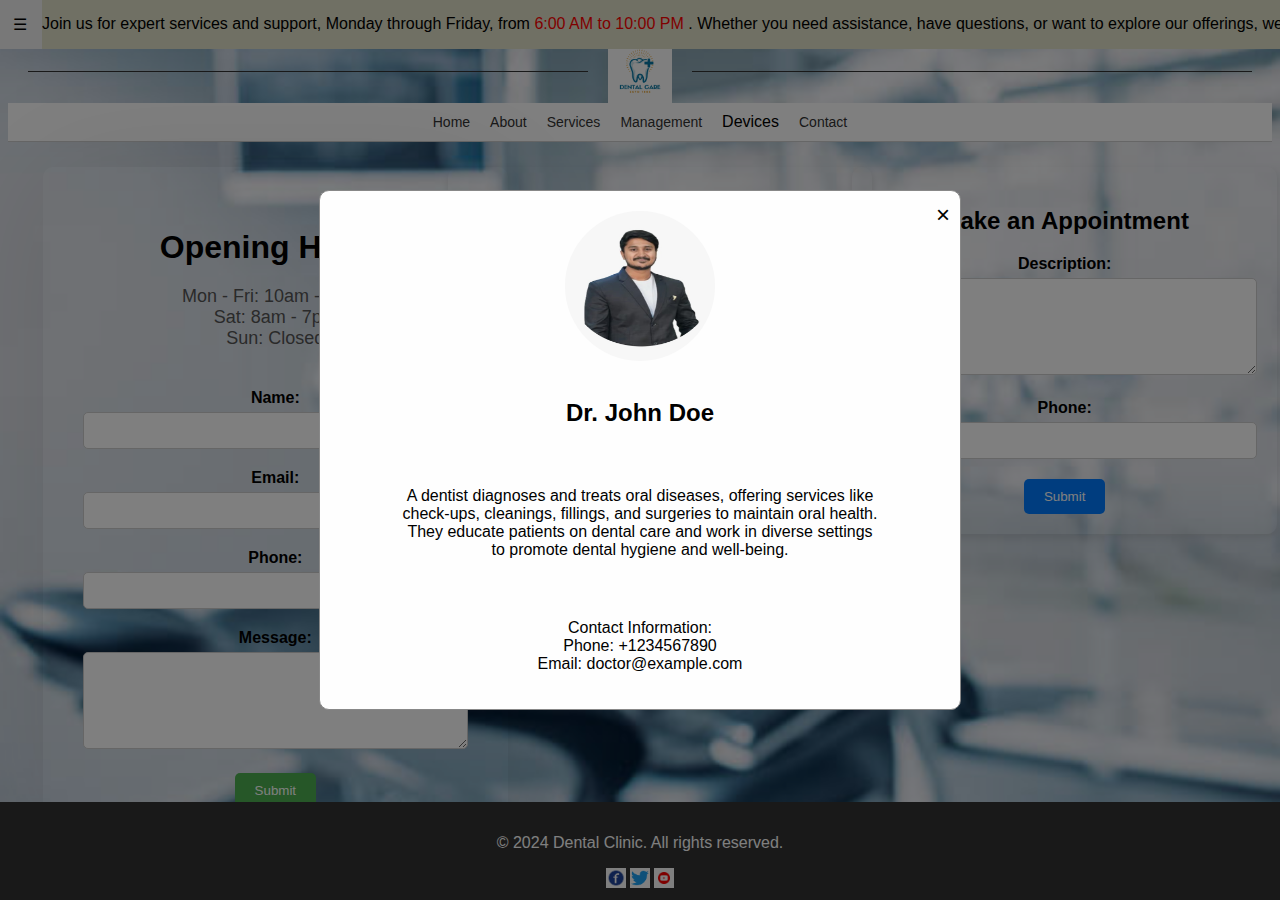
<file: Dental Clinic/index.html>
<!DOCTYPE html>
<html lang="en">

<head>
    <meta charset="UTF-8">
    <meta name="viewport" content="width=device-width, initial-scale=1.0">
    <title>test</title>
    <link rel="stylesheet" href="styles.css">
</head>
<style>
    .hours-section {
        background-color: transparent;
        border-radius: 10px;
        box-shadow: 0 4px 130px rgba(0, 0, 0, 0.1);
        padding: 40px;
        max-width: 500px;
        width: 100%;
        text-align: center;
    }

    .hours-section h1 {
        margin-bottom: 20px;
    }

    .hours-section p {
        margin-bottom: 40px;
        font-size: 18px;
        color: #555;
    }

    .contact-form {
        display: flex;
        flex-direction: column;
        align-items: center;
    }

    .form-group {
        margin-bottom: 20px;
        width: 100%;
    }

    .form-group label {
        display: block;
        margin-bottom: 5px;
        font-weight: bold;
    }

    .form-group input,
    .form-group textarea {
        width: 100%;
        padding: 10px;
        border-radius: 5px;
        border: 1px solid #ccc;
        box-sizing: border-box;
    }

    .submit-button {
        padding: 10px 20px;
        border: none;
        border-radius: 5px;
        background-color: #4CAF50;
        color: white;
        cursor: pointer;
    }

    .submit-button:hover {
        background-color: #45a049;
    }

    .search-box {
        background-color: #fff;
        border-radius: 10px;
        box-shadow: 0 4px 8px rgba(0, 0, 0, 0.1);
        padding: 20px;
        max-width: 500px;
        width: 100%;
        text-align: center;
        margin: 20px auto;
    }

    .search-box h2 {
        margin-bottom: 20px;
    }

    .search-box form {
        display: flex;
        flex-direction: column;
        align-items: center;
    }

    .search-box .form-group {
        margin-bottom: 20px;
        width: 100%;
    }

    .search-box .form-group label {
        display: block;
        margin-bottom: 5px;
        font-weight: bold;
    }

    .search-box .form-group input,
    .search-box .form-group select {
        width: 100%;
        padding: 10px;
        border-radius: 5px;
        border: 1px solid #ccc;
        box-sizing: border-box;
    }

    .search-box .submit-button {
        padding: 10px 20px;
        border: none;
        border-radius: 5px;
        background-color: #4CAF50;
        color: white;
        cursor: pointer;
        transition: background-color 0.3s ease;
    }

    .search-box .submit-button:hover {
        background-color: #45a049;
    }

    .appointment-form {
        background-color: #fff;
        border-radius: 10px;
        box-shadow: 0 4px 8px rgba(0, 0, 0, 0.1);
        padding: 20px;
        max-width: 500px;
        width: 100%;
        text-align: center;
    }

    .appointment-form h2 {
        margin-bottom: 20px;
    }

    .appointment-form form {
        display: flex;
        flex-direction: column;
        align-items: center;
    }

    .appointment-form .form-group {
        margin-bottom: 20px;
        width: 100%;
    }

    .appointment-form .form-group label {
        display: block;
        margin-bottom: 5px;
        font-weight: bold;
    }

    .appointment-form .form-group input,
    .appointment-form .form-group textarea {
        width: 100%;
        padding: 10px;
        border-radius: 5px;
        border: 1px solid #ccc;
        box-sizing: border-box;
    }

    .appointment-form .submit-button {
        padding: 10px 20px;
        border: none;
        border-radius: 5px;
        background-color: #007bff;
        color: white;
        cursor: pointer;
        transition: background-color 0.3s ease;
    }

    .appointment-form .submit-button:hover {
        background-color: #0056b3;
    }

    .row {
        display: flex;
        flex-wrap: wrap;
        justify-content: space-around;
        margin: 20px 0;
    }

    .column {
        flex: 0 0 calc(33.33% - 20px);
        margin: 0 10px;
    }

    section {
        background-color: rgba(255, 255, 255, 0.5);
        padding: 20px;
        border-radius: 10px;
    }

    .modal {
        display: none;
        position: fixed;
        z-index: 1000;
        left: 0;
        top: 0;
        width: 100%;
        height: 100%;
        background-color: rgba(0, 0, 0, 0.5);
        overflow: auto;
        justify-content: center;
        align-items: center;
        display: flex;
    }

    .modal-content {
        background-color: #fefefe;
        margin: 15% auto;
        padding: 20px;
        border: 1px solid #888;
        width: 80%;
        max-width: 600px;
        border-radius: 10px;
        position: relative;
    }

    .close {
        position: absolute;
        top: 10px;
        right: 10px;
        font-size: 24px;
        cursor: pointer;
    }

    .doctor-profile {
        text-align: center;
    }

    .doctor-profile img {
        width: 150px;
        height: 150px;
        border-radius: 50%;
        margin-bottom: 15px;
    }

    @media (max-width: 768px) {
        .column {
            flex: 0 0 calc(100% - 20px);
            margin: 0 10px 20px;
        }
    }


    /* @media (max-width: 768px) {

        .hours-section,
        .search-box {
            max-width: 100%;
            margin-right: 0;
            margin-bottom: 20px;
        }

        main {
            display: flex;
            flex-direction: column;
            align-items: center;
        }
    } */
</style>

<body>
    <nav>
        <div class="top-bar" style="margin: -9px;">
            <div class="icon" onclick="toggleContent()" style="margin-right: 15px; margin-left: 14px;">☰</div>
            <div class="marquee-container" id="content" style="padding: 0px">
                <div class="marquee">
                    <p>Join us for expert services and support, Monday through Friday, from <span style="color: red;">
                            6:00
                            AM
                            to 10:00 PM </span>. Whether you need assistance, have questions, or want to explore our
                        offerings,
                        we're here to help. <span style="color: red;">Please note that we are closed on Sundays to give
                            our
                            team
                            a well-deserved rest.</span>.
                    </p>
                </div>
            </div>
        </div>
        <div>
            <div class="logo-container">
                <div class="line"></div>
                <img src="logo.png" alt="Logo" class="logo" width="5%" height="5%" onclick="toggleAppointmentForm()">
                <!-- Replace "logo.png" with the path to your logo -->
                <div class="line"></div>
            </div>
            <div class="bottom-bar">
                <div class="nav-links">
                    <label><a href="index.html">Home</a></label>
                    <label><a href="about.html">About</a></label>
                    <div class="dropdown">
                        <label><a href="#services">Services</a></label>
                        <div class="dropdown-content">
                            <a href="#cleaning">Dental Cleaning</a>
                            <a href="#whitening">Teeth Whitening</a>
                            <a href="#extraction">Tooth Extraction</a>
                        </div>
                    </div>
                    <div class="dropdown">
                        <label><a href="#management">Management</a></label>
                        <div class="dropdown-content">
                            <a href="#" onclick="openModal()">Team Members</a>
                        </div>
                    </div>
                    <div class="dropdown">
                        <div class="icon">Devices</div>
                        <div class="dropdown-content">
                            <a href="#">X-ray Machines</a>
                            <a href="#">Dental Chairs</a>
                            <a href="#">Sterilization Equipment</a>
                        </div>
                    </div>
                    <label><a href="contact.html">Contact</a></label>
                </div>
            </div>
        </div>
    </nav>
    <main>
        <div class="row" style="margin: 0; padding: 25px;">
            <div class="column">
                <section class="hours-section" style="background-color: transparent;">
                    <h1>Opening Hours</h1>
                    <p>Mon - Fri: 10am - 11pm<br>Sat: 8am - 7pm<br>Sun: Closed</p>
                    <form action="submit_form.php" method="post" class="contact-form">
                        <div class="form-group">
                            <label for="name">Name:</label>
                            <input type="text" id="name" name="name" required>
                        </div>
                        <div class="form-group">
                            <label for="email">Email:</label>
                            <input type="email" id="email" name="email" required>
                        </div>
                        <div class="form-group">
                            <label for="phone">Phone:</label>
                            <input type="tel" id="phone" name="phone" required>
                        </div>
                        <div class="form-group">
                            <label for="message">Message:</label>
                            <textarea id="message" name="message" rows="5" required></textarea>
                        </div>
                        <button type="submit" class="submit-button">Submit</button>
                    </form>
                </section>
            </div>
            <div class="column">
                <section class="search-box" style="margin: 0%; background-color: transparent;">
                    <h2>Search Doctor:</h2>
                    <form action="submit_form.php" method="post">
                        <div class="form-group">
                            <label for="appointment-date">Appointment Date:</label>
                            <input type="date" id="appointment-date" name="appointment-date" required>
                        </div>
                        <div class="form-group">
                            <label for="select-service">Select A Service:</label>
                            <select id="select-service" name="select-service" aria-placeholder="Select" required>
                                <option value="as">Dental Cleaning</option>
                                <option value="sa">Teeth Whitening</option>
                                <option value="fd">Tooth Extraction</option>
                            </select>
                        </div>
                        <a type="submit" class="submit-button" href="details.html">Search</a>
                    </form>
                </section>
            </div>
            <div class="column">
                <section class="appointment-form" style="background-color: transparent;">
                    <h2>Make an Appointment</h2>
                    <form action="submit_appointment.php" method="post">
                        <div class="form-group">
                            <label for="description">Description:</label>
                            <textarea id="description" name="description" rows="5" required></textarea>
                        </div>
                        <div class="form-group">
                            <label for="phone">Phone:</label>
                            <input type="tel" id="phone" name="phone" required>
                        </div>
                        <button type="submit" class="submit-button">Submit</button>
                    </form>
                </section>
            </div>
        </div>

    </main>

    <footer>
        <p>&copy; 2024 Dental Clinic. All rights reserved.</p>
        <div class="social">
            <a href="#"><img src="img/facebook.jpg" alt="Facebook" width="20px"></a>
            <a href="#"><img src="img/twitter.png" alt="Twitter" width="20px"></a>
            <a href="#"><img src="img/youtube.png" alt="YouTube" width="20px"></a>
        </div>
    </footer>
    <script>
        function toggleContent() {
            var content = document.getElementById('content');
            if (content.style.display === "none" || content.style.display === "") {
                content.style.display = "block";
            } else {
                content.style.display = "none";
            }
        };


        function openModal() {
            document.getElementById("myModal").style.display = "block";
        };

        function closeModal() {
            document.getElementById("myModal").style.display = "none";
        }

        window.onclick = function (event) {
            var modal = document.getElementById("myModal");
            if (event.target == modal) {
                modal.style.display = "none";
            }
        };

        function toggleAppointmentForm() {
            var appointmentForm = document.querySelector('.appointment-form');
            if (appointmentForm.style.display === "none" || appointmentForm.style.display === "") {
                appointmentForm.style.display = "block";
            } else {
                appointmentForm.style.display = "none";
            }
        };
    </script>
    <div id="myModal" class="modal">
        <div class="modal-content">
            <span class="close" onclick="closeModal()">&times;</span>
            <div class="doctor-profile">
                <img src="0000.png" alt="Doctor Profile" width="60%">
                <h2>Dr. John Doe</h2>
                <p style="margin: 10%;">A dentist diagnoses and treats oral diseases, offering services like check-ups,
                    cleanings, fillings, and surgeries to maintain oral health. They educate patients on dental care and
                    work in diverse settings to promote dental hygiene and well-being.</p>
                <p>Contact Information: <br> Phone: +1234567890 <br> Email: doctor@example.com</p>
            </div>
        </div>
    </div>
</body>

</html>
</file>
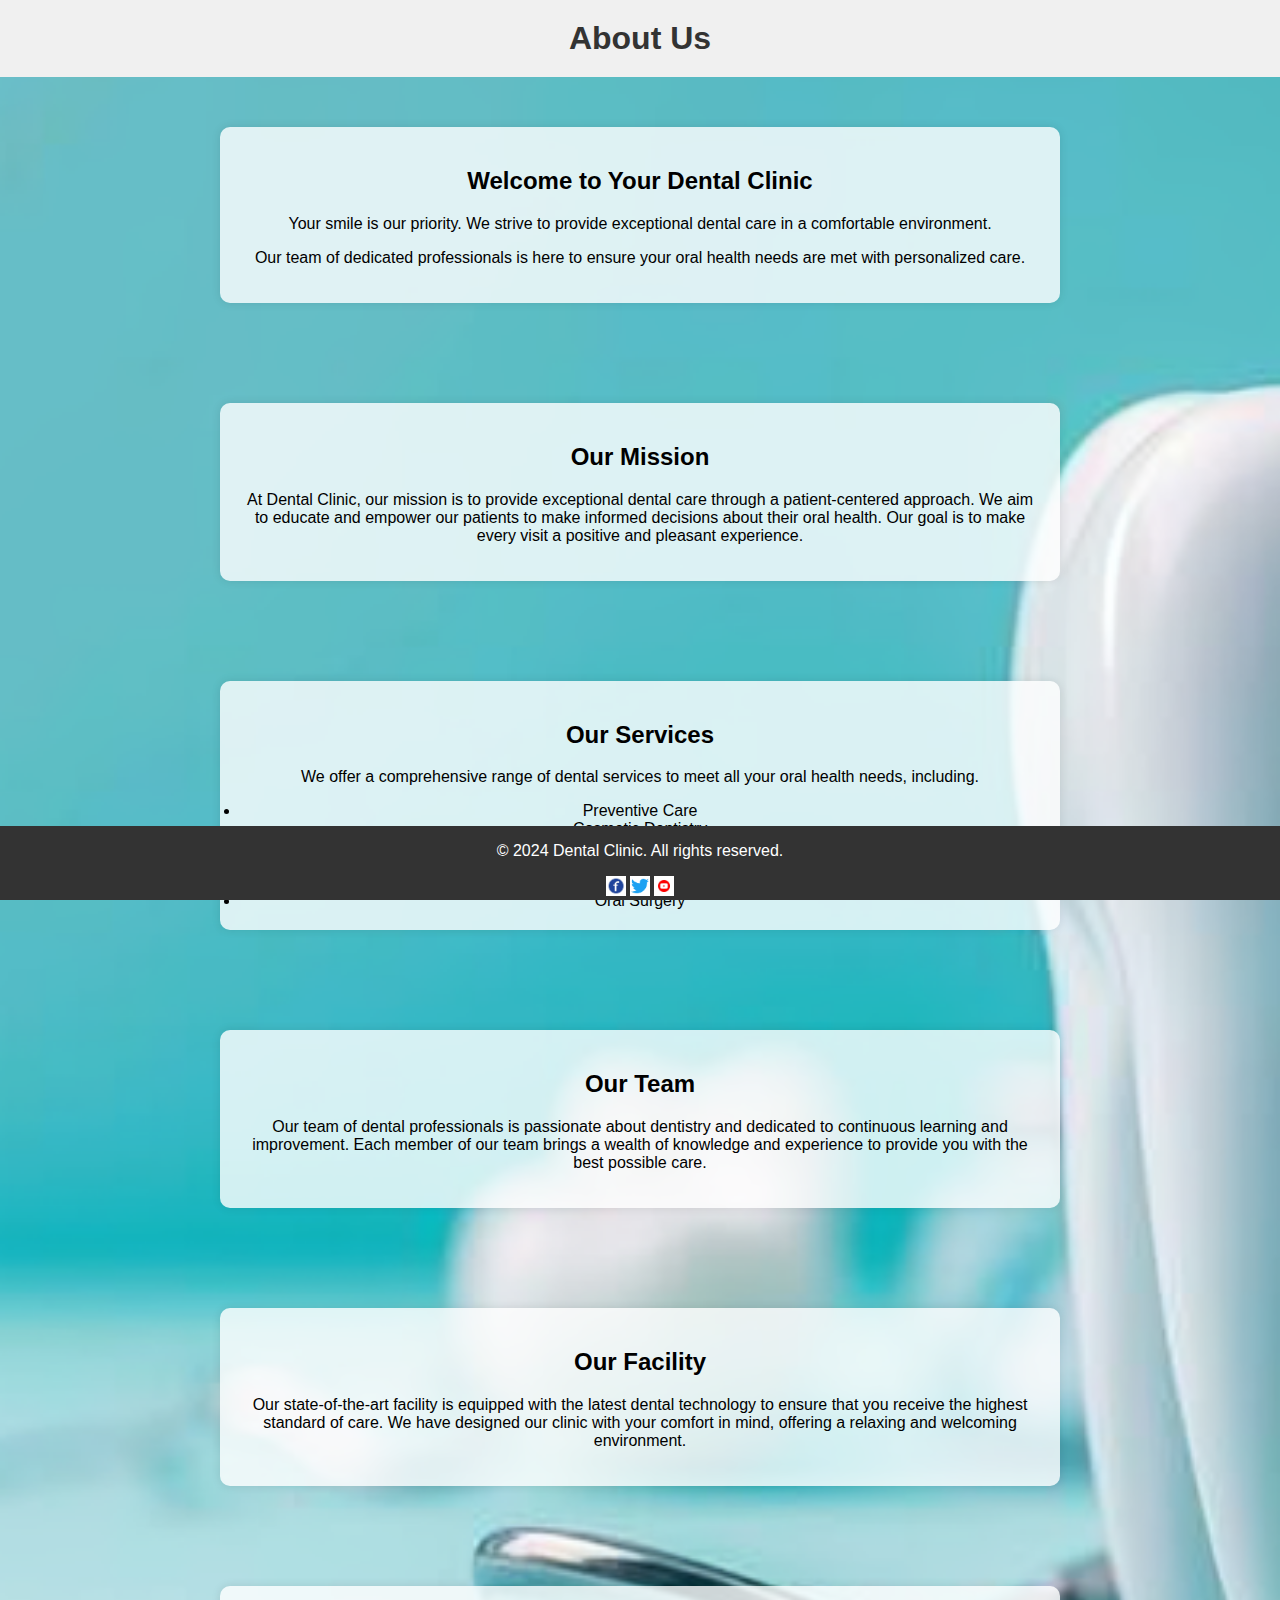
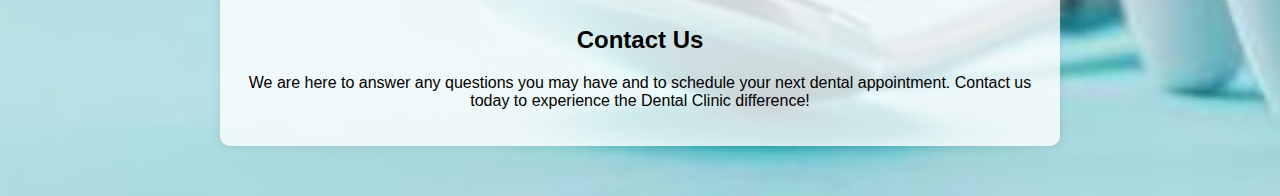
<file: Dental Clinic/about.html>
<!DOCTYPE html>
<html lang="en">

<head>
    <meta charset="UTF-8">
    <meta name="viewport" content="width=device-width, initial-scale=1.0">
    <title>About Us - Your Dental Clinic</title>
    <link rel="stylesheet" href="about.css">
</head>

<body>
    <header>
        <h1>About Us</h1>
    </header>

    <section class="about-section">
        <div class="container">
            <h2>Welcome to Your Dental Clinic</h2>
            <p>Your smile is our priority. We strive to provide exceptional dental care in a comfortable environment.
            </p>
            <p>Our team of dedicated professionals is here to ensure your oral health needs are met with personalized
                care. </p>
        </div>
    </section>

    <section class="mission-section">
        <div class="container">
            <h2>Our Mission</h2>
            <p>At Dental Clinic, our mission is to provide exceptional dental care through a patient-centered approach.
                We aim to educate and empower our patients to make informed decisions about their oral health. Our goal
                is to make every visit a positive and pleasant experience.
            </p>
            <!-- Add more mission statements or details here -->
        </div>
    </section>

    <!-- Add more sections as needed -->

    <section class="mission-section">
        <div class="container">
            <h2>Our Services</h2>
            <p>We offer a comprehensive range of dental services to meet all your oral health needs, including.</p>

            <li> Preventive Care </li>
            <li> Cosmetic Dentistry </li>
            <li> Restorative Treatments</li>
            <li> Orthodontics</li>
            <li> Pediatric Dentistry</li>
            <li>Oral Surgery</li>
            <!-- Add more mission statements or details here -->
        </div>
    </section>

    <section class="mission-section">
        <div class="container">
            <h2>Our Team</h2>
            <p>Our team of dental professionals is passionate about dentistry and dedicated to continuous learning and improvement. Each member of our team brings a wealth of knowledge and experience to provide you with the best possible care.
            </p>
            <!-- Add more mission statements or details here -->
        </div>
    </section>

    <section class="mission-section">
        <div class="container">
            <h2>Our Facility</h2>
            <p>Our state-of-the-art facility is equipped with the latest dental technology to ensure that you receive the highest standard of care. We have designed our clinic with your comfort in mind, offering a relaxing and welcoming environment.
            </p>
            <!-- Add more mission statements or details here -->
        </div>
    </section>
    <section class="mission-section">
        <div class="container">
            <h2>Contact Us</h2>
            <p>We are here to answer any questions you may have and to schedule your next dental appointment. Contact us today to experience the Dental Clinic difference!
            </p>
            <!-- Add more mission statements or details here -->
        </div>
    </section>
    <footer>
        <p>&copy; 2024 Dental Clinic. All rights reserved.</p>
        <div class="social">
            <a href="#"><img src="img/facebook.jpg" alt="Facebook" width="20px"></a>
            <a href="#"><img src="img/twitter.png" alt="Twitter" width="20px"></a>
            <a href="#"><img src="img/youtube.png" alt="YouTube" width="20px"></a>
        </div>
    </footer>

</body>

</html>
</file>
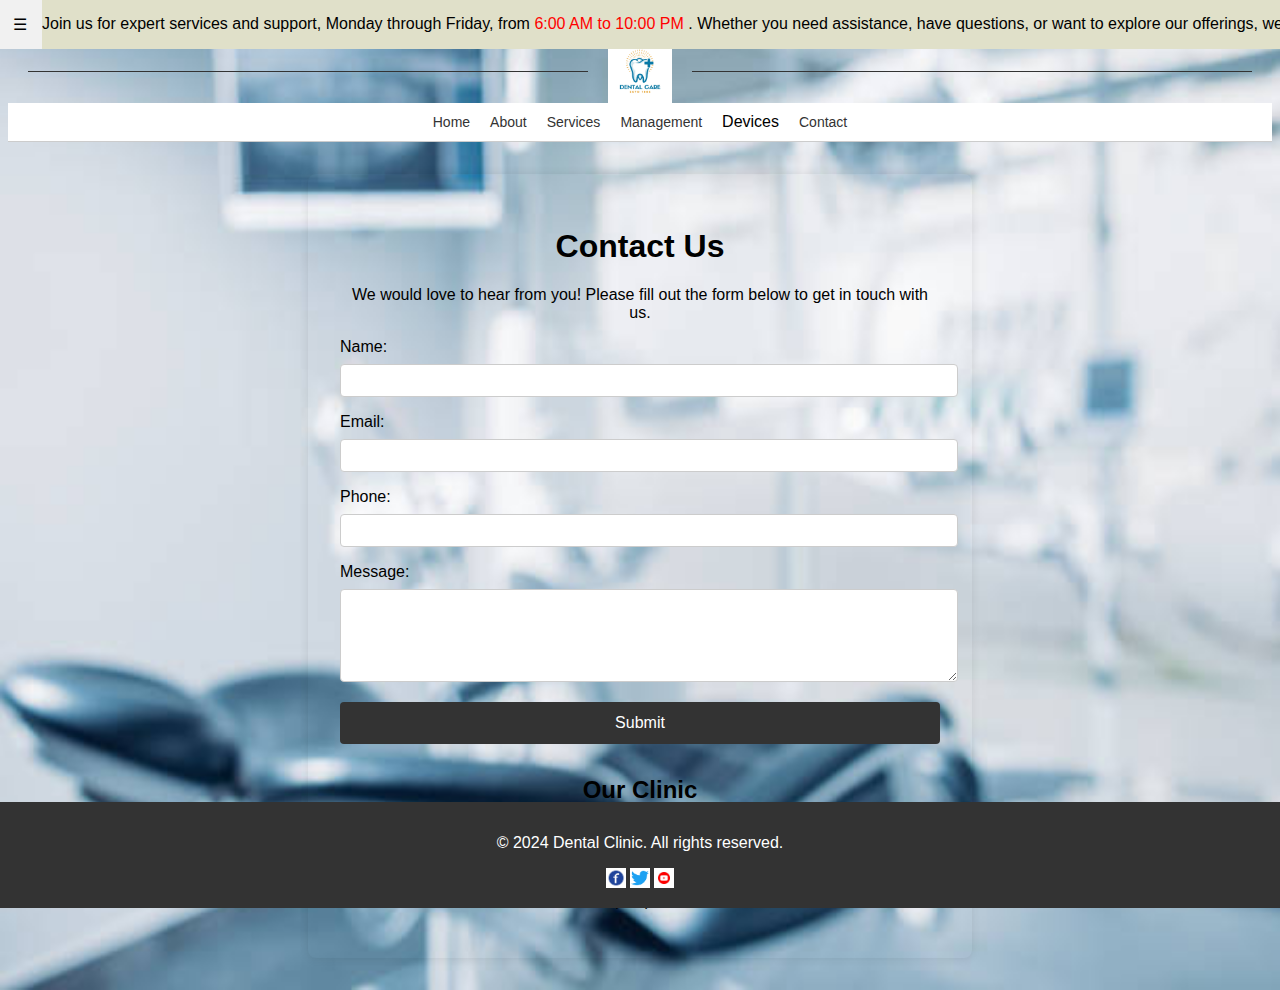
<file: Dental Clinic/contact.html>
<!DOCTYPE html>
<html lang="en">
<head>
    <meta charset="UTF-8">
    <meta name="viewport" content="width=device-width, initial-scale=1.0">
    <title>Dental Clinic</title>
    <link rel="stylesheet" href="styles.css">
    <link rel="stylesheet" href="contact.css">
</head>
<body>
    <nav>
        <div class="top-bar" style="margin: -9px;">
            <div class="icon" onclick="toggleContent()" style="margin-right: 15px; margin-left: 14px;">☰</div>
            <div class="marquee-container" id="content" style="padding: 0px">
                <div class="marquee">
                    <p>Join us for expert services and support, Monday through Friday, from <span style="color: red;">
                            6:00
                            AM
                            to 10:00 PM </span>. Whether you need assistance, have questions, or want to explore our
                        offerings,
                        we're here to help. <span style="color: red;">Please note that we are closed on Sundays to give
                            our
                            team
                            a well-deserved rest.</span>.
                    </p>
                </div>
            </div>
        </div>
        <div>
            <div class="logo-container">
                <div class="line"></div>
                <img src="logo.png" alt="Logo" class="logo" width="5%" height="5%" onclick="toggleAppointmentForm()">
                <!-- Replace "logo.png" with the path to your logo -->
                <div class="line"></div>
            </div>
            <div class="bottom-bar">
                <div class="nav-links">
                    <label><a href="index.html">Home</a></label>
                    <label><a href="about.html">About</a></label>
                    <div class="dropdown">
                        <label><a href="#services">Services</a></label>
                        <div class="dropdown-content">
                            <a href="#cleaning">Dental Cleaning</a>
                            <a href="#whitening">Teeth Whitening</a>
                            <a href="#extraction">Tooth Extraction</a>
                        </div>
                    </div>
                    <div class="dropdown">
                        <label><a href="#management">Management</a></label>
                        <div class="dropdown-content">
                            <a href="#" onclick="openModal()">Team Members</a>
                        </div>
                    </div>
                    <div class="dropdown">
                        <div class="icon">Devices</div>
                        <div class="dropdown-content">
                            <a href="#">X-ray Machines</a>
                            <a href="#">Dental Chairs</a>
                            <a href="#">Sterilization Equipment</a>
                        </div>
                    </div>
                    <label><a href="contact.html">Contact</a></label>
                </div>
            </div>
        </div>
    </nav>
    <main>
        <section class="contact-section" style="background-color: transparent;">
            <h1>Contact Us</h1>
            <p>We would love to hear from you! Please fill out the form below to get in touch with us.</p>
            <form action="submit_form.php" method="post" class="contact-form">
                <div class="form-group">
                    <label for="name">Name:</label>
                    <input type="text" id="name" name="name" required>
                </div>
                <div class="form-group">
                    <label for="email">Email:</label>
                    <input type="email" id="email" name="email" required>
                </div>
                <div class="form-group">
                    <label for="phone">Phone:</label>
                    <input type="tel" id="phone" name="phone" required>
                </div>
                <div class="form-group">
                    <label for="message">Message:</label>
                    <textarea id="message" name="message" rows="5" required></textarea>
                </div>
                <button type="submit" class="submit-button">Submit</button>
            </form>
            <div class="clinic-info">
                <h2>Our Clinic</h2>
                <p>123 Dental Street, Smile City, SM 12345</p>
                <p>Email: info@dentalclinic.com</p>
                <p>Phone: (123) 456-7890</p>
            </div>
        </section>
    </main>
    <footer>
        <p>&copy; 2024 Dental Clinic. All rights reserved.</p>
        <div class="social">
            <a href="#"><img src="img/facebook.jpg" alt="Facebook" width="20px"></a>
            <a href="#"><img src="img/twitter.png" alt="Twitter" width="20px"></a>
            <a href="#"><img src="img/youtube.png" alt="YouTube" width="20px"></a>
        </div>
    </footer>
    <script>
        function toggleContent() {
            var content = document.getElementById('content');
            if (content.style.display === "none" || content.style.display === "") {
                content.style.display = "block";
            } else {
                content.style.display = "none";
            }
        }
    </script>
</body>
</html>
</file>
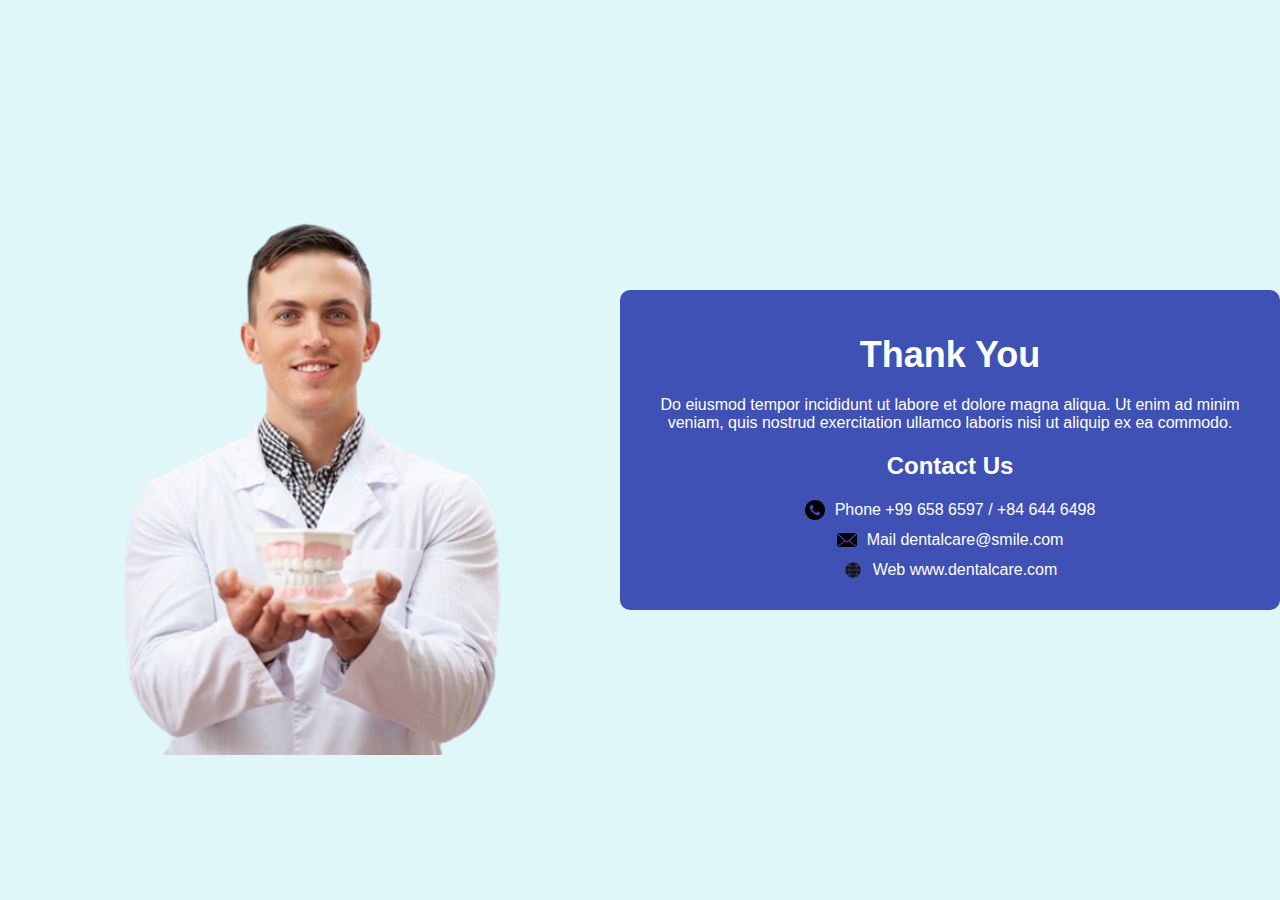
<file: Dental Clinic/details.html>
<!DOCTYPE html>
<html lang="en">
<head>
    <meta charset="UTF-8">
    <meta name="viewport" content="width=device-width, initial-scale=1.0">
    <title>Thank You Page</title>
    <link rel="stylesheet" href="detail.css">
</head>
<body>
    <div class="thank-you-container">
        <div class="left-side">
            <img src="profile.png" alt="Doctor Image" class="doctor-img">
        </div>
        <div class="right-side">
            <h1>Thank You</h1>
            <p>Do eiusmod tempor incididunt ut labore et dolore magna aliqua. Ut enim ad minim veniam, quis nostrud exercitation ullamco laboris nisi ut aliquip ex ea commodo.</p>
            <h2>Contact Us</h2>
            <div class="contact-item">
                <img src="455705.png" alt="Phone Icon" class="icon">
                <span>Phone +99 658 6597 / +84 644 6498</span>
            </div>
            <div class="contact-item">
                <img src="46951.png" alt="Email Icon" class="icon">
                <span>Mail dentalcare@smile.com</span>
            </div>
            <div class="contact-item">
                <img src="37832092.png" alt="Web Icon" class="icon">
                <span>Web www.dentalcare.com</span>
            </div>
        </div>
    </div>
</body>
</html>
</file>
<file: Dental Clinic/styles.css>
body {
    background-image: url('bc.png');
    background-repeat: no-repeat;
    background-size: 100% 100%;
    /* margin: 0; */
    font-family: Arial, sans-serif;
}

nav {
    display: flex;
    flex-direction: column;
    border-bottom: 1px solid #ccc;
}

.top-bar {
    display: flex;
    justify-content: space-between;
    align-items: center;
    padding: 0;
    background-color: #f1f1f1;
    cursor: pointer;
    margin-right: 10px;
    margin-left: 15px;
    margin: 0;
    /* color: aliceblue; */
}

.marquee {
    display: inline-block;
    white-space: nowrap;
    animation: marquee 10s linear infinite reverse;
}

.marquee-container {
    background-color: rgb(224, 224, 201);
    padding: 10px 0;
    /* color: rgb(213, 14, 14); */
    overflow: hidden;
    position: relative;
}

@keyframes marquee {
    from {
        transform: translateX(100%);
    }
    to {
        transform: translateX(-10%);
    }
}

.menu-icon {
    font-size: 24px;
    margin: 10px;
}

.time-slot {
    font-size: 14px;
}

.bottom-bar {
    display: flex;
    justify-content: space-between;
    flex-direction: column;
    align-items: center;
    padding: 10px 20px;
    background-color: #fff;
}

.logo-container {
    display: flex;
    align-items: center;
    justify-content: center;
    padding: 0;
}

.logo-container::before,
.logo-container::after {
    content: "";
    flex: 1;
    height: 1px;
    background-color: #333;
    margin: 0 20px;
}

/* .logo {
    font-size: 24px;
    font-weight: bold;
} */

.nav-links {
    list-style: none;
    display: flex;
    gap: 20px;
    margin: 0;
    padding: 0;
}

.nav-links li {
    margin: 0;
}

.nav-links a {
    text-decoration: none;
    color: #333;
    font-size: 14px;
}

.nav-links a:hover {
    color: #007BFF;
}

.dropdown {
    position: relative;
    display: inline-block;
}

.dropdown-content {
    display: none;
    position: absolute;
    background-color: #f9f9f9;
    min-width: 160px;
    box-shadow: 0px 8px 16px 0px rgba(0,0,0,0.2);
    z-index: 1;
}

.dropdown-content a {
    color: black;
    padding: 12px 16px;
    text-decoration: none;
    display: block;
}

.dropdown-content a:hover {
    background-color: #f1f1f1;
}

.dropdown:hover .dropdown-content {
    display: block;
}

footer {
    background: #333;
    color: #fff;
    text-align: center;
    padding: 1rem 0;
    position: fixed;
    bottom: 0;
    width: 100%;
    margin: -8px;
}
</file>
<file: Dental Clinic/about.css>
body {
    background-image: url('about.png');
    background-size: cover;
    background-position: center;
    background-repeat: no-repeat;
    font-family: Arial, sans-serif;
    margin: 0;
    padding: 0;
}

header {
    background-color: #f0f0f0;
    padding: 20px;
    text-align: center;
}

header h1 {
    color: #333;
    margin: 0;
}

.container {
    max-width: 800px;
    margin: 0 auto;
    padding: 20px;
    background-color: rgba(255, 255, 255, 0.8);
    border-radius: 10px;
    box-shadow: 0 0 10px rgba(0, 0, 0, 0.1);
}

.about-section {
    /* background-color: rgba(255, 255, 255, 0.9); */
    padding: 50px 0;
    text-align: center;
}

.mission-section {
    /* background-color: rgba(255, 255, 255, 0.9); */
    padding: 50px 0;
    text-align: center;
}

footer {
    background: #333;
    color: #fff;
    text-align: center;
    padding: 0;
    position: fixed;
    bottom: 0;
    width: 100%;
}
</file>
<file: Dental Clinic/contact.css>
/* body {
    font-family: Arial, sans-serif;
    line-height: 1.6;
    margin: 0;
    padding: 0;
    background-color: #f4f4f4;
} */

/* .content, .dropdown-content {
    background-color: rgba(255, 255, 255, 0.8);
} */

/* header {
    background: #333;
    color: #fff;
    padding: 1rem 0;
    text-align: center;
} */

/* .logo-container {
    display: flex;
    justify-content: center;
    align-items: center;
} */

/* .logo {
    width: 50px;
    height: 50px; */
/* }

.nav-links {
    list-style: none;
    padding: 0;
}

.nav-links li {
    display: inline;
    margin: 0 15px;
}

.nav-links a {
    color: #fff;
    text-decoration: none;
} */

.contact-section {
    background: #fff;
    padding: 2rem;
    margin: 2rem auto;
    width: 80%;
    max-width: 600px;
    box-shadow: 0 0 10px rgba(0, 0, 0, 0.1);
    border-radius: 8px;
}

.contact-section h1, .contact-section h2 {
    text-align: center;
}

.contact-section p {
    text-align: center;
}

.contact-form {
    margin-top: 1rem;
}

.form-group {
    margin-bottom: 1rem;
}

.form-group label {
    display: block;
    margin-bottom: 0.5rem;
}

.form-group input, .form-group textarea {
    width: 100%;
    padding: 0.5rem;
    border: 1px solid #ccc;
    border-radius: 4px;
}

.submit-button {
    display: block;
    width: 100%;
    padding: 0.75rem;
    background: #333;
    color: #fff;
    border: none;
    border-radius: 4px;
    cursor: pointer;
    font-size: 1rem;
}

.submit-button:hover {
    background: #555;
}

.clinic-info {
    margin-top: 2rem;
    text-align: center;
}

/* footer {
    background: #333;
    color: #fff;
    text-align: center;
    padding: 1rem 0;
    position: fixed;
    bottom: 0;
    width: 100%;
} */
</file>
<file: Dental Clinic/detail.css>
body {
    margin: 0;
    font-family: Arial, sans-serif;
    background-color: #f8f8f8;
}

.thank-you-container {
    display: flex;
    align-items: center;
    justify-content: center;
    height: 100vh;
    background: #e0f7fa;
}

.left-side {
    flex: 1;
    text-align: center;
}

.doctor-img {
    width: 80%;
    height: auto;
    border-radius: 10px;
}

.right-side {
    flex: 1;
    padding: 20px;
    background-color: #3f51b5;
    color: white;
    border-radius: 10px;
    text-align: center;
}

.right-side h1 {
    font-size: 36px;
    margin-bottom: 20px;
}

.right-side p {
    font-size: 16px;
    margin-bottom: 20px;
}

.right-side h2 {
    font-size: 24px;
    margin-bottom: 20px;
}

.contact-item {
    display: flex;
    align-items: center;
    justify-content: center;
    margin-bottom: 10px;
}

.contact-item .icon {
    width: 20px;
    height: 20px;
    margin-right: 10px;
}
</file>
